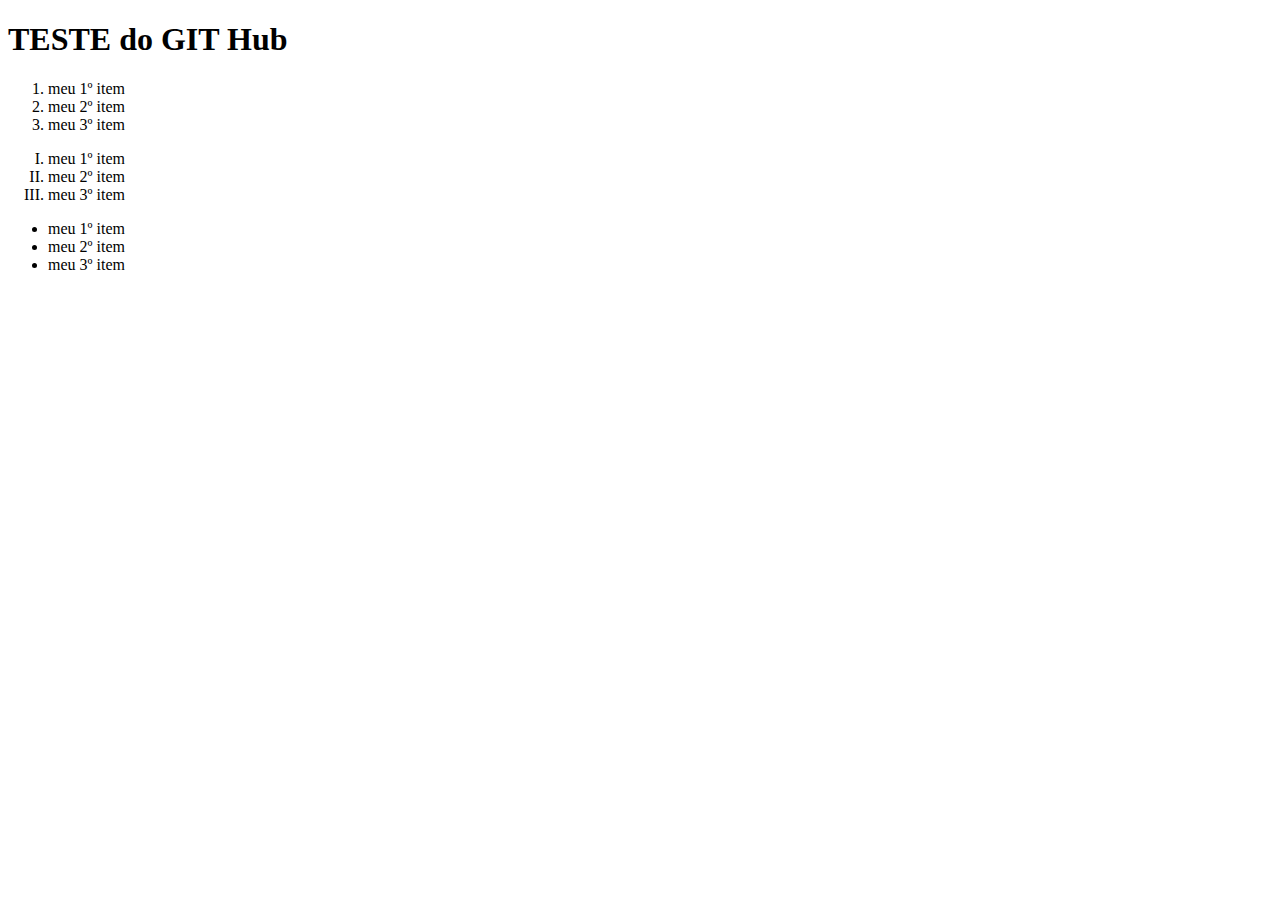
<file: index.html>
<!DOCTYPE html>
<html lang="en">
<head>
    <meta charset="UTF-8">
    <meta http-equiv="X-UA-Compatible" content="IE=edge">
    <meta name="viewport" content="width=device-width, initial-scale=1.0">
    <title>Document</title>
</head>
<body>
    <h1>TESTE do GIT Hub</h1>
    <ol>
        <li>meu 1º item</li>
        <li>meu 2º item</li>
        <li>meu 3º item</li>
    </ol>
    <ol type="I">
        <li>meu 1º item</li>
        <li>meu 2º item</li>
        <li>meu 3º item</li>
    </ol>
    <ul>
        <li>meu 1º item</li>
        <li>meu 2º item</li>
        <li>meu 3º item</li>
    </ul>
</body>
</html>
</file>
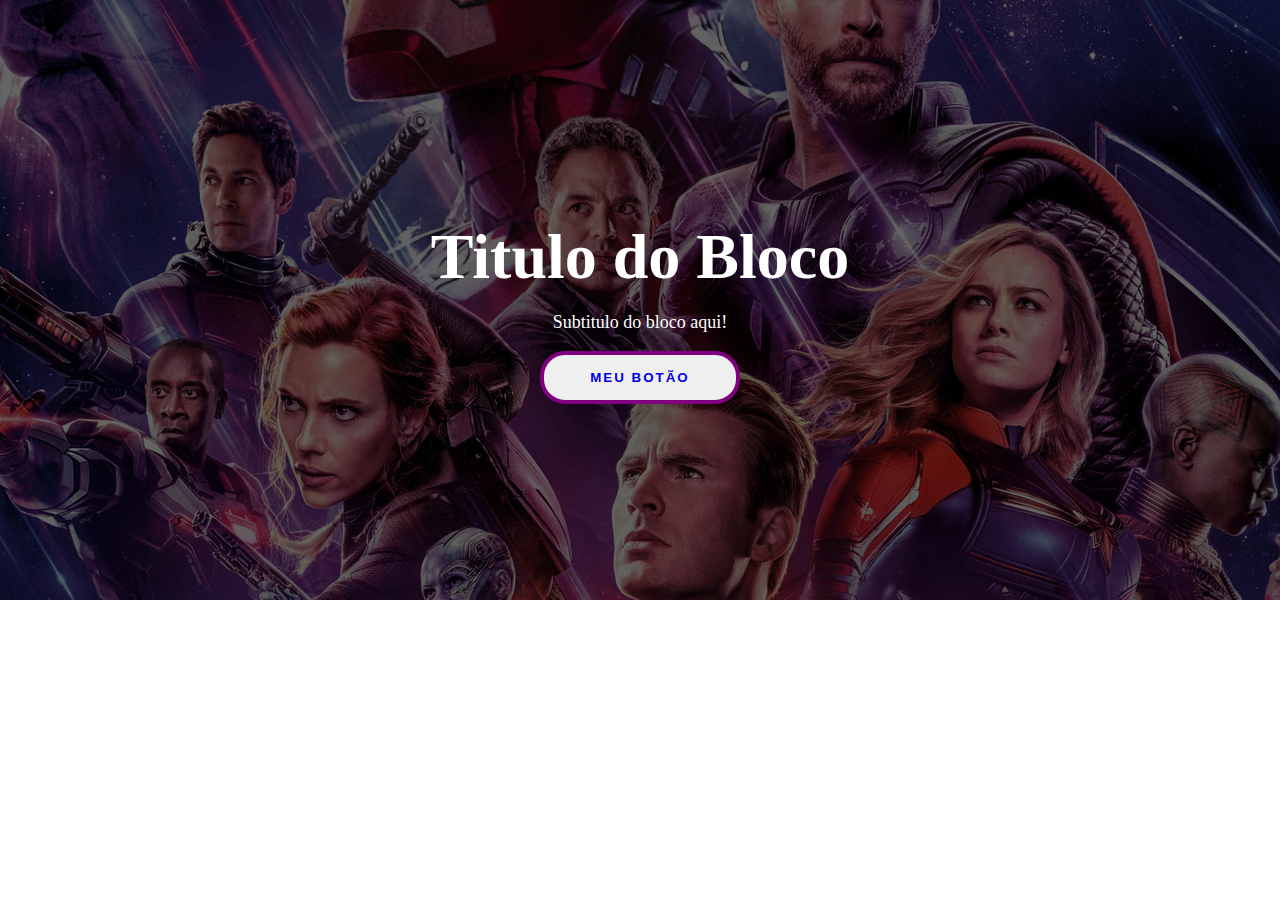
<file: atividade-aula10.html>
<!DOCTYPE html>
<html lang="en">
<head>
    <meta charset="UTF-8">
    <meta http-equiv="X-UA-Compatible" content="IE=edge">
    <meta name="viewport" content="width=device-width, initial-scale=1.0">
    <link rel="stylesheet" href="css/atividade-aula10.css">
    <title>Atividade - Aula 10</title>
</head>
<body>
    <header>
    <div id="overlay">
        <h1>Titulo do Bloco</h1>
        <p>Subtitulo do bloco aqui!</p>
        <button><a href="#">MEU BOTÃO</a></button>
    </div>
    </header>
</body>
</html>
</file>
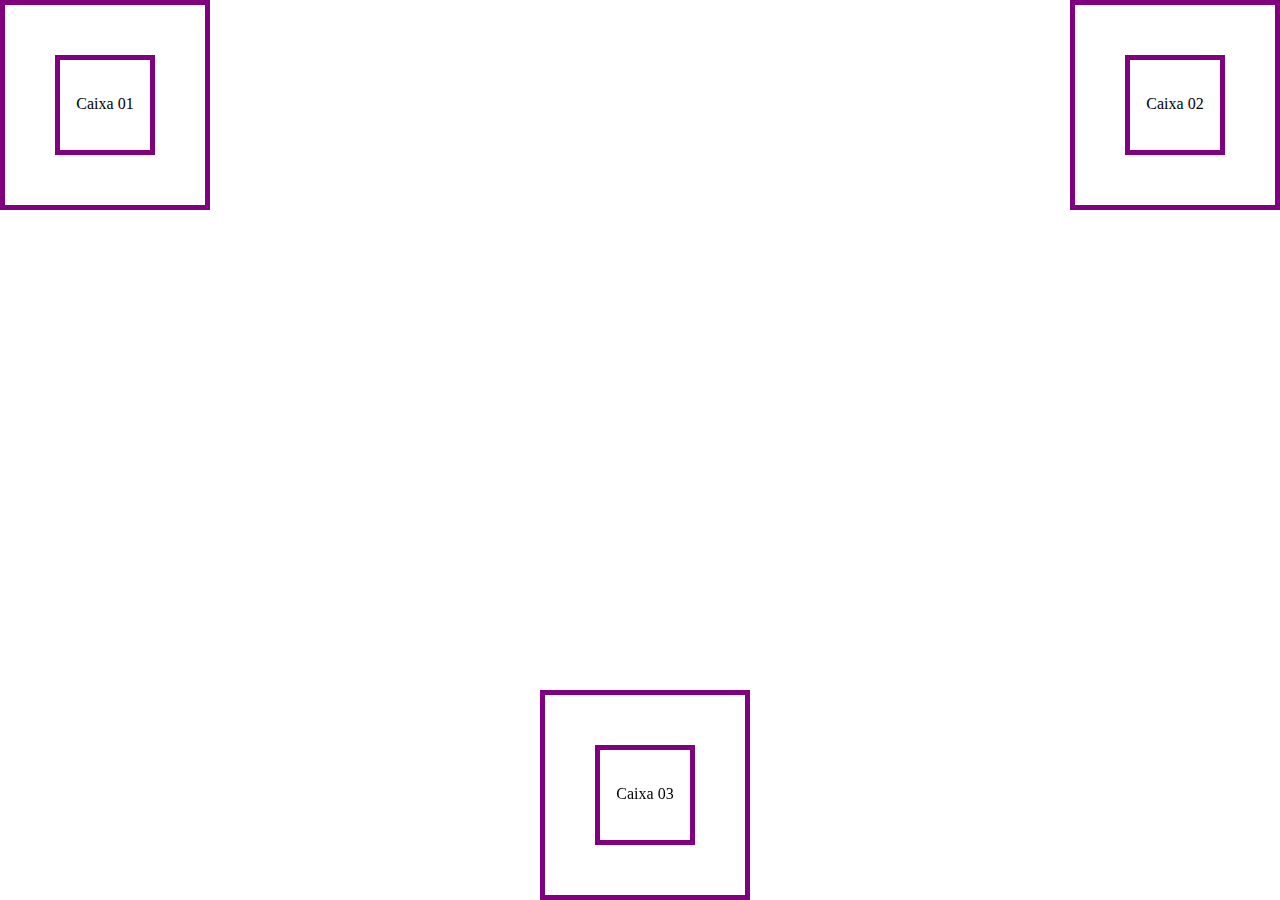
<file: atividade-aula11.html>
<!DOCTYPE html>
<html lang="en">
<head>
    <meta charset="UTF-8">
    <meta http-equiv="X-UA-Compatible" content="IE=edge">
    <meta name="viewport" content="width=device-width, initial-scale=1.0">
    <link rel="stylesheet" href="css/atividade-aula11.css">
    <title>Atividade - Aula 11</title>
</head>
<body>
    <div class="caixas" id="relative">
        <div class="caixinhas">Caixa 01</div>
    </div>
    <div class="caixas" id="absolute">
        <div class="caixinhas">Caixa 02</div>
    </div>
    <div class="caixas" id="fixed">
        <div class="caixinhas">Caixa 03</div>
    </div>
</body>
</html>
</file>
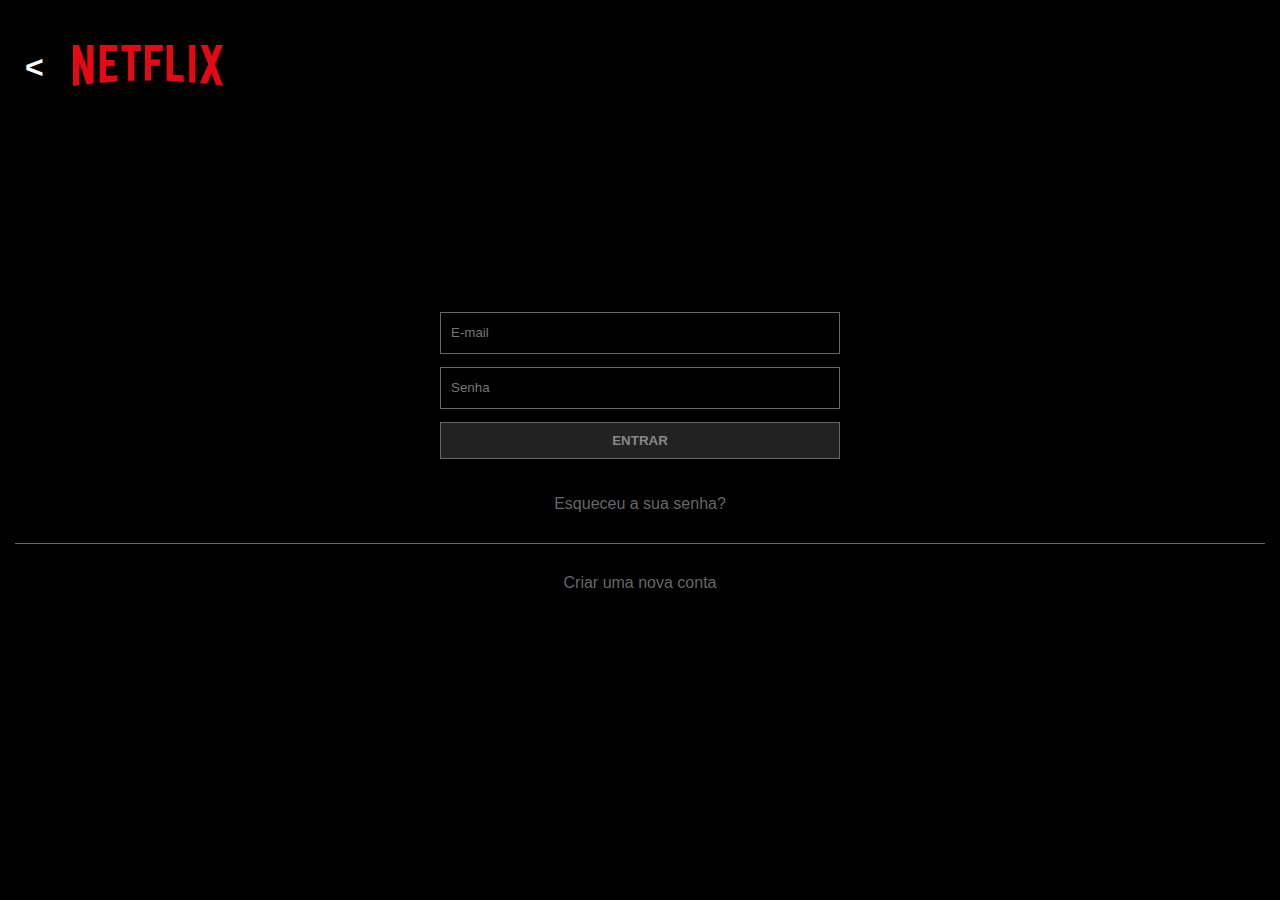
<file: atividade-aula12-netflix.html>
<!DOCTYPE html>
<html lang="pt_BR">
<head>
    <meta charset="UTF-8">
    <meta http-equiv="X-UA-Compatible" content="IE=edge">
    <meta name="viewport" content="width=device-width, initial-scale=1.0">
    <link rel="stylesheet" href="css/atividade-aula12-netflix.css">
    <title>Atividade - Aula 13</title>
</head>
<body>

    <header>
    <button id="voltar"><</button>
    <img src="img/logo-netflix.png" id="logo">
    </header>
    
    <div class="centralizar">
    <form action="/login" method="post" id="login">
        <fieldset form="login"></fieldset>
        <legend>Login de usuario</legend>
            <div class="campo">
                <label for="email">E-mail</label>
                <input type="email" name="email" id="email" placeholder="E-mail">
            </div>
            <div class="campo">
                <label for="pass">Senha</label>
                <input type="password" name="pass" id="pass" placeholder="Senha">
            </div class="campo">
            <div>
                <button id="botao-entrar" type="submit">ENTRAR</button>
            </div>
    </form>

    <a href="#">Esqueceu a sua senha?</a>
    <div id="divisoria"></div>
    <a href="#">Criar uma nova conta</a>
    </div>

</body>
</html>
</file>
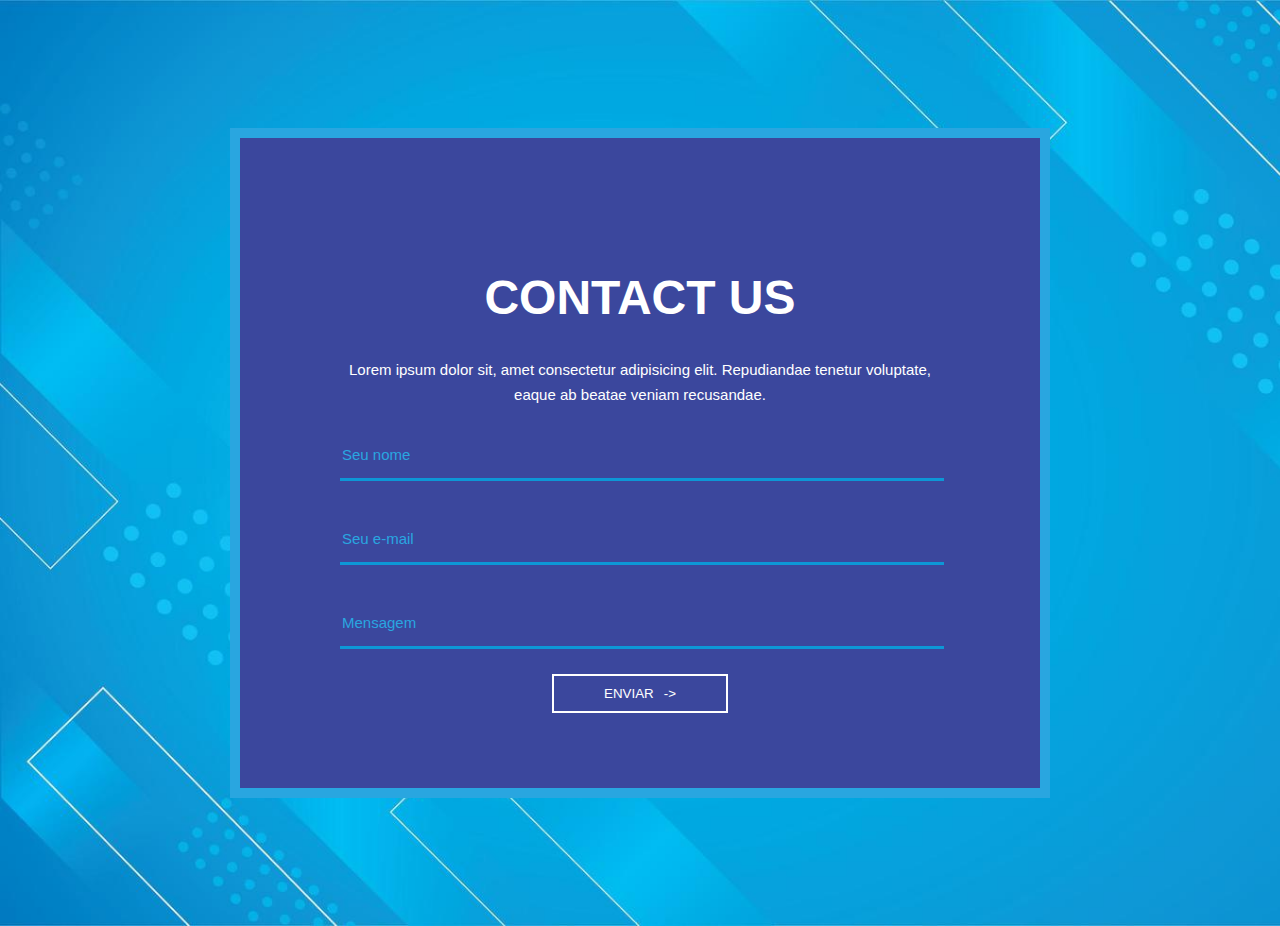
<file: atividade-aula13.html>
<!DOCTYPE html>
<html lang="pt-BR">
<head>
    <meta charset="UTF-8">
    <meta http-equiv="X-UA-Compatible" content="IE=edge">
    <meta name="viewport" content="width=device-width, initial-scale=1.0">
    <link rel="stylesheet" href="css/atividade-aula13.css">
    <title>Atividade - Aula13</title>
</head>
<body>
    <div class="content">
        <div>
            <h1>CONTACT US</h1>
            <p>Lorem ipsum dolor sit, amet consectetur adipisicing elit. Repudiandae tenetur voluptate, eaque ab beatae veniam recusandae.</p>
        </div>
        <div class="form">
            <form action="">
                <input type="text" name="nome" id="nome" placeholder="Seu nome" aria-labelledby="Nome">
                <input type="email" name="email" id="email" placeholder="Seu e-mail" aria-labelledby="Email">
                <input type="textarea" name="mensagem" id="mensagem" placeholder="Mensagem" aria-labelledby="Mensagem">
                <div class="botao"><button type="submit">ENVIAR</button></div>
            </form>
        </div>
    </div>
</body>
</html>
</file>
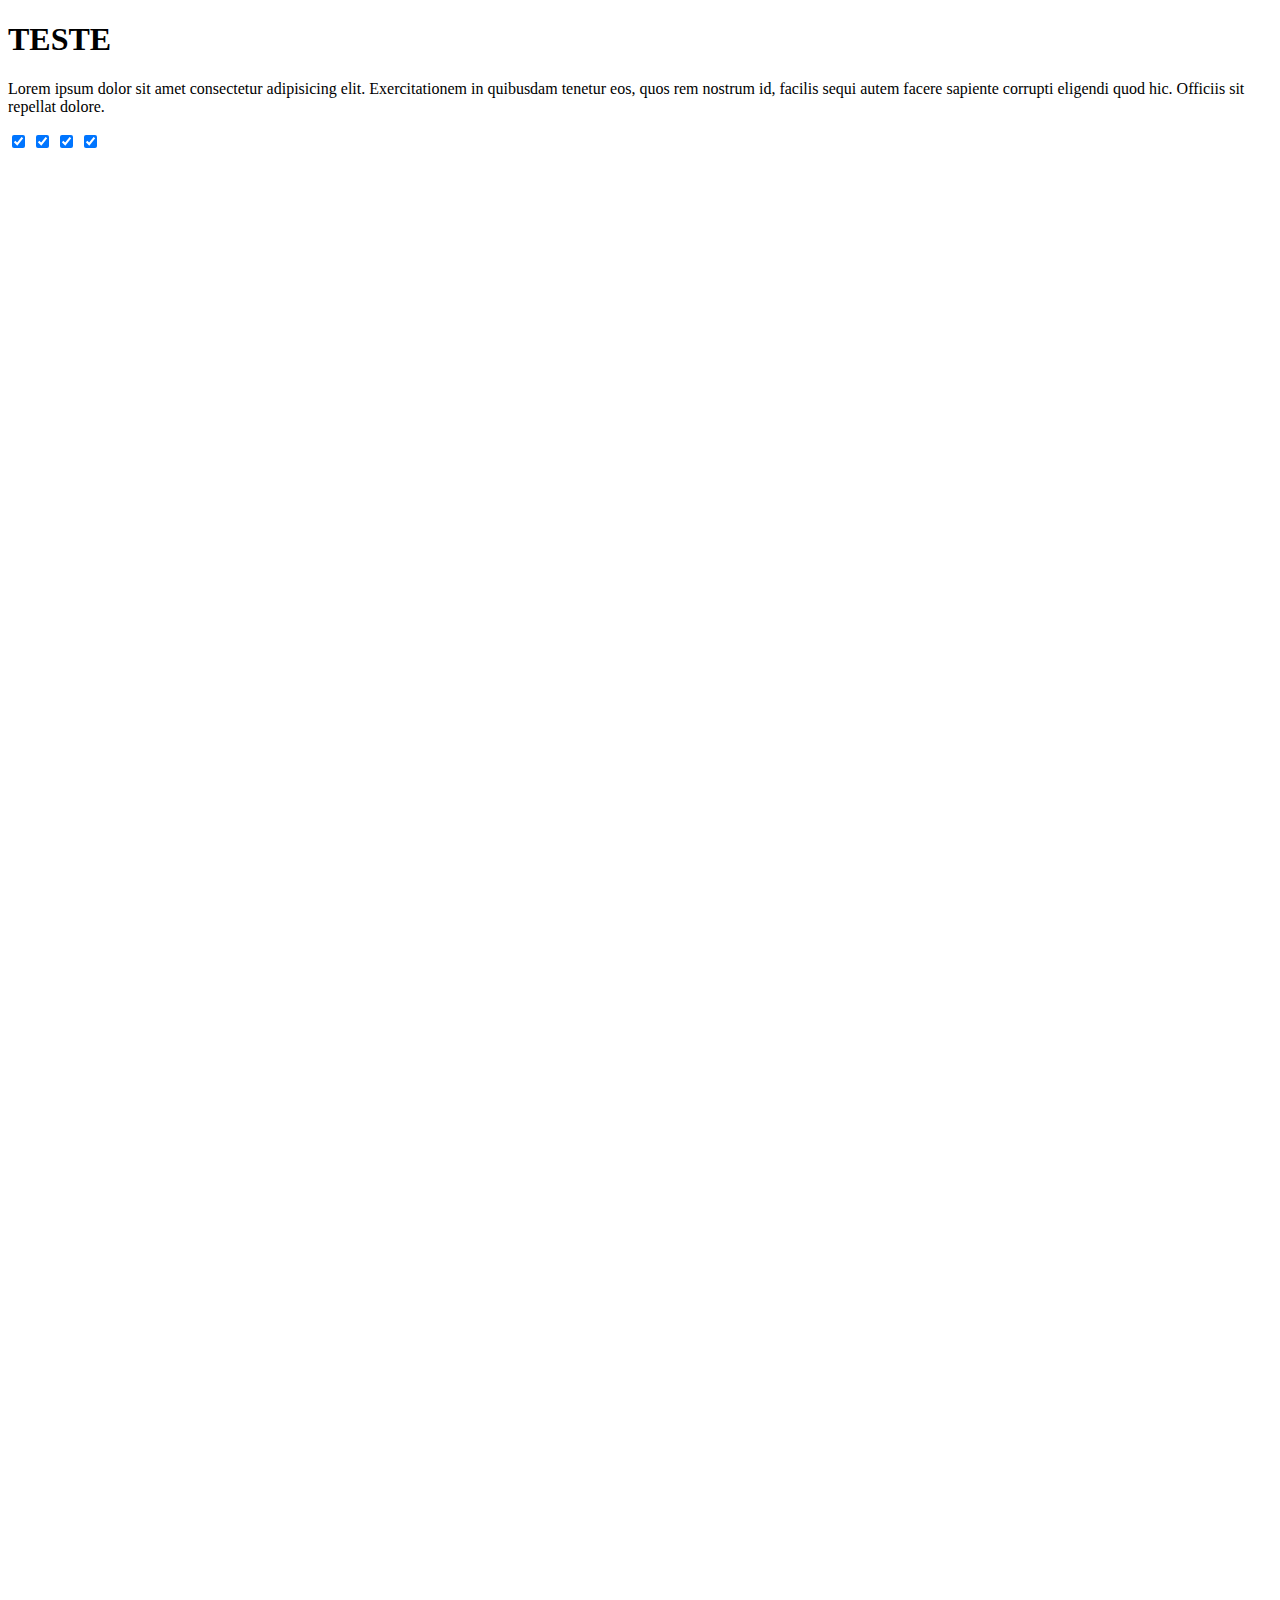
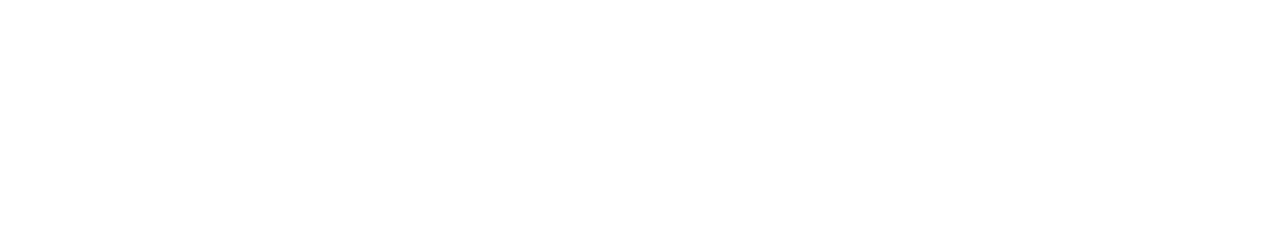
<file: atividade-aula14.html>
<!DOCTYPE html>
<html lang="en">
<head>
    <meta charset="UTF-8">
    <meta http-equiv="X-UA-Compatible" content="IE=edge">
    <meta name="viewport" content="width=device-width, initial-scale=1.0">
    <link rel="stylesheet" href="css/atividade-aula14.css">
    <title>Atividade Aula14</title>
</head>
<body>
    <h1>TESTE</h1>
    <div id="uma-div"></div>
    <p id="ancora">Lorem ipsum dolor sit amet consectetur adipisicing elit. Exercitationem in quibusdam tenetur eos, quos rem nostrum id, facilis sequi autem facere sapiente corrupti eligendi quod hic. Officiis sit repellat dolore.</p>
    <form action="">
        <input type = "checkbox" id = "codificação" name = "interesse" value = "codificação" checked>
        <input type = "checkbox" id = "codificação" name = "interesse" value = "codificação" checked>
        <input type = "checkbox" id = "codificação" name = "interesse" value = "codificação" checked>
        <input type = "checkbox" id = "codificação" name = "interesse" value = "codificação" checked>
    </form>
</body>
</html>
</file>
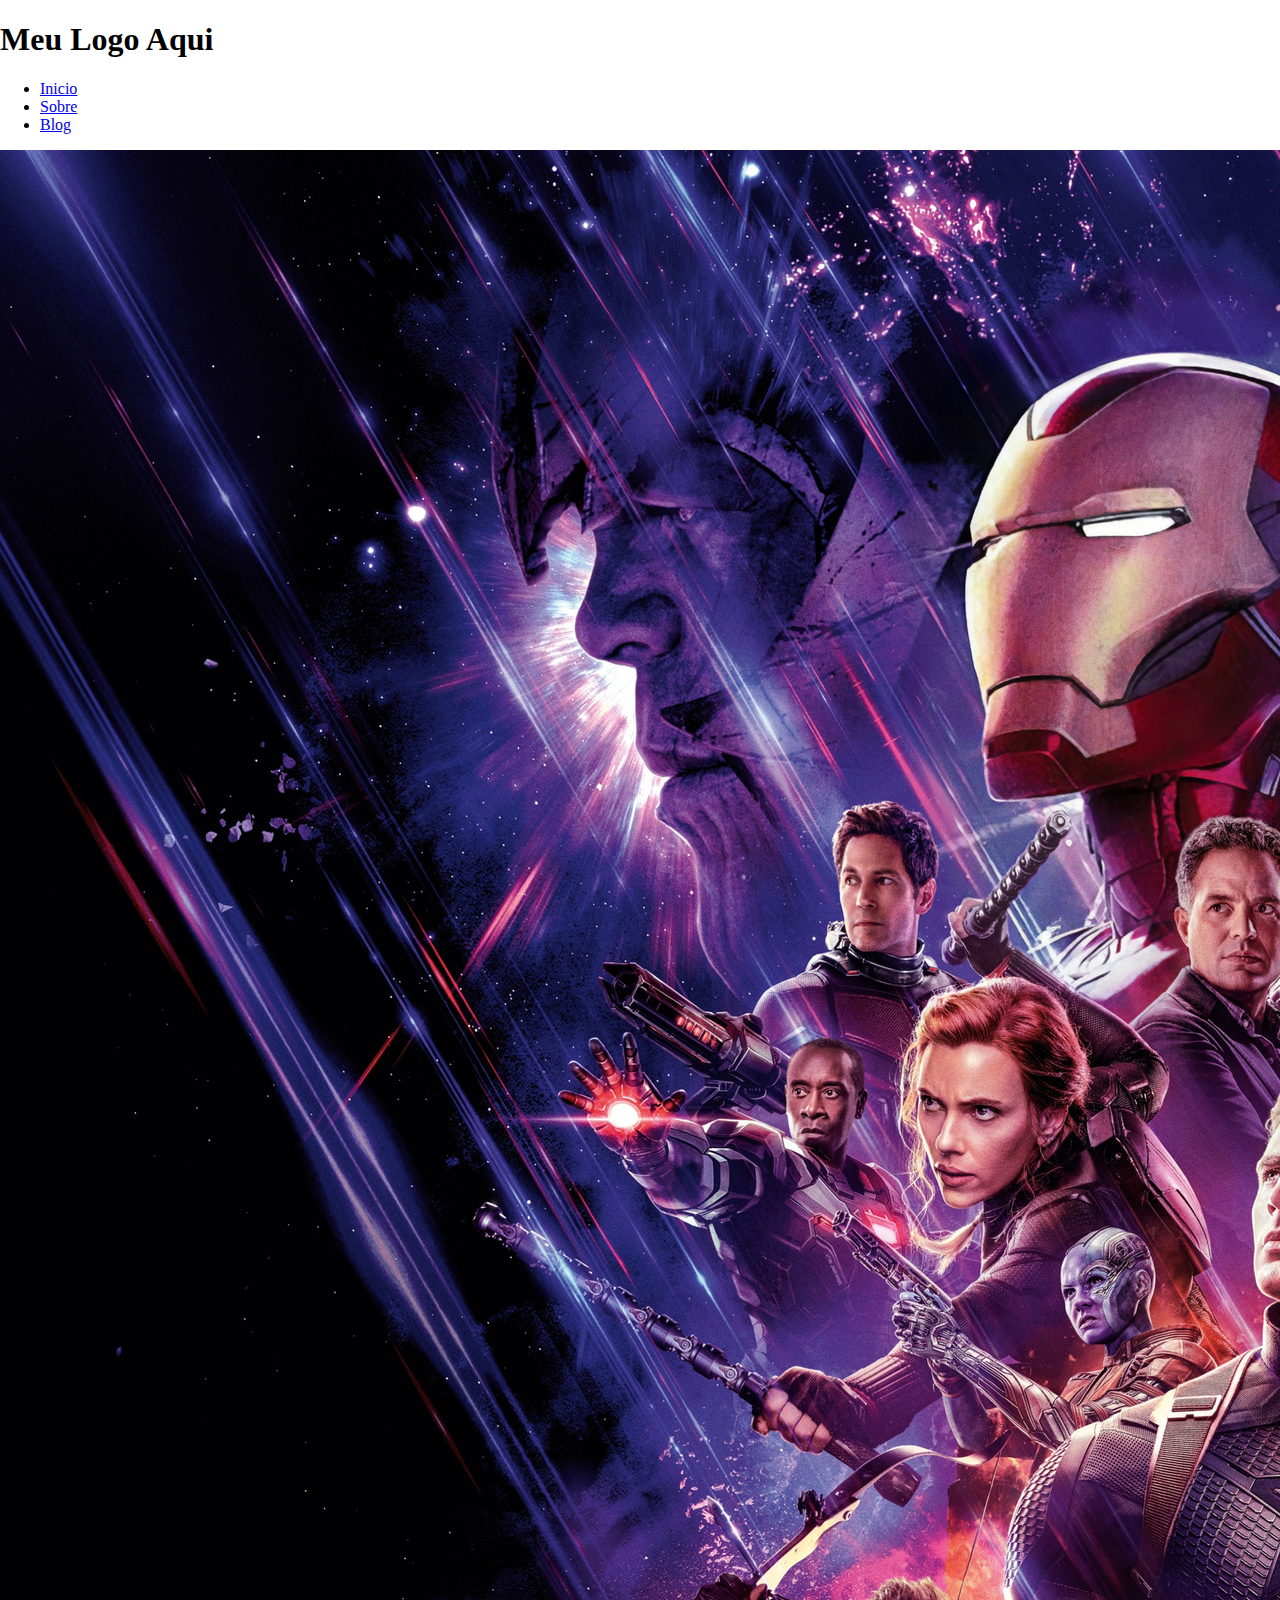
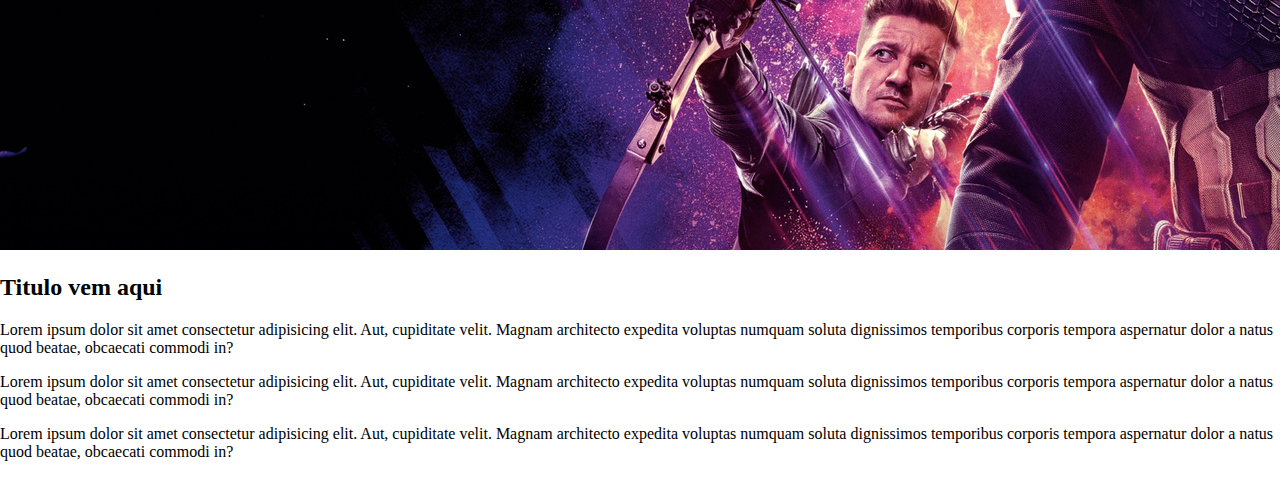
<file: atividade-aula19.html>
<!DOCTYPE html>
<html lang="en">
<head>
    <meta charset="UTF-8">
    <meta http-equiv="X-UA-Compatible" content="IE=edge">
    <meta name="viewport" content="width=device-width, initial-scale=1.0">
    <link rel="stylesheet" href="css/atividade-aula19.css">
    <title>Atividade Aula 19</title>
</head>
<body>
    <header>
        <h1>Meu Logo Aqui</h1>
    </header>
    <aside>
        <ul>
            <li><a href="#">Inicio</a></li>
            <li><a href="#">Sobre</a></li>
            <li><a href="#">Blog</a></li>
        </ul>
    </aside>
    <main>
        <img src="img/vingadores2.jpg" alt="">
        <h2>Titulo vem aqui</h2>
        <p>Lorem ipsum dolor sit amet consectetur adipisicing elit. Aut, cupiditate velit. Magnam architecto expedita voluptas numquam soluta dignissimos temporibus corporis tempora aspernatur dolor a natus quod beatae, obcaecati commodi in?</p>
        <p>Lorem ipsum dolor sit amet consectetur adipisicing elit. Aut, cupiditate velit. Magnam architecto expedita voluptas numquam soluta dignissimos temporibus corporis tempora aspernatur dolor a natus quod beatae, obcaecati commodi in?</p>
        <p>Lorem ipsum dolor sit amet consectetur adipisicing elit. Aut, cupiditate velit. Magnam architecto expedita voluptas numquam soluta dignissimos temporibus corporis tempora aspernatur dolor a natus quod beatae, obcaecati commodi in?</p>
    </main>
</body>
</html>
</file>
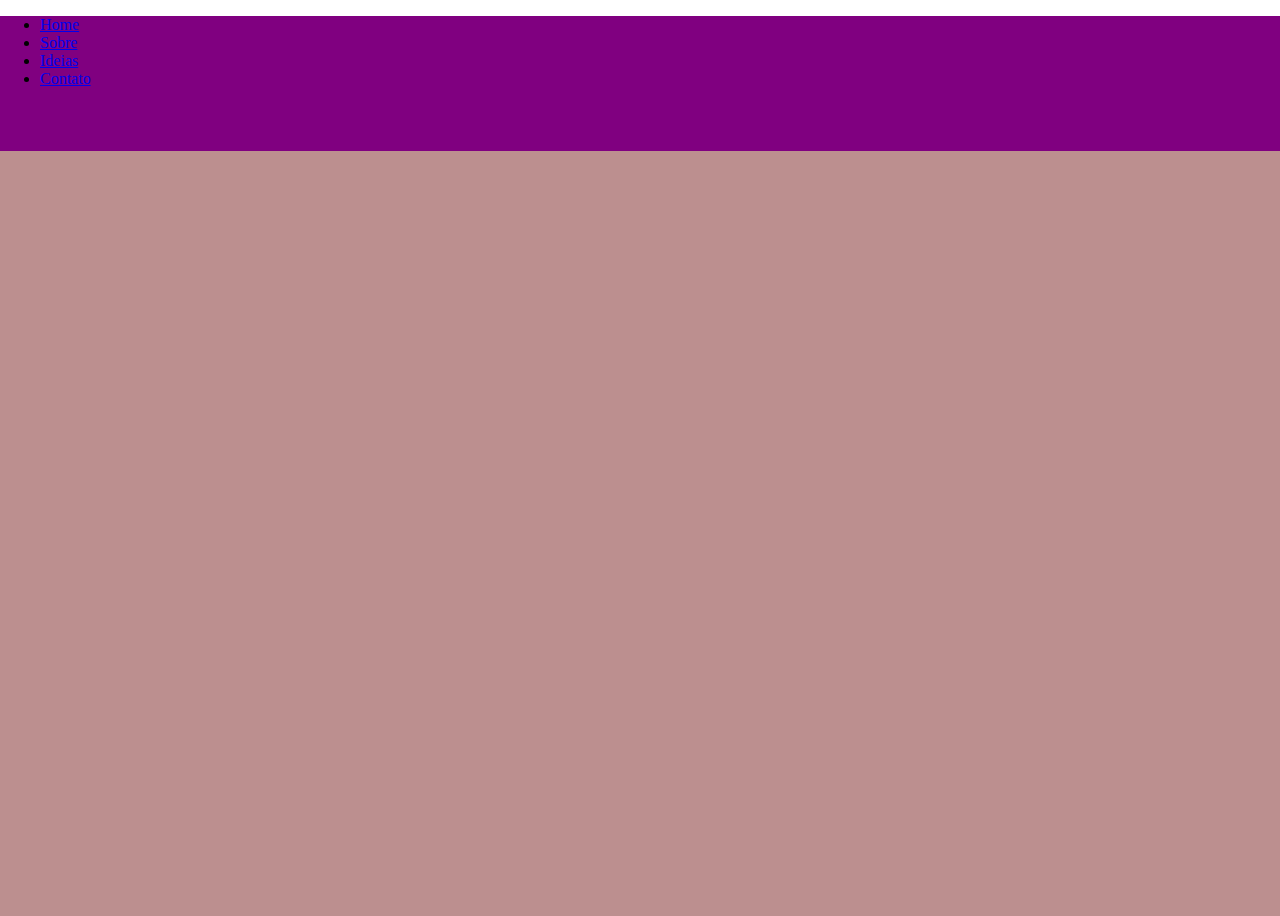
<file: atividade-aula23.html>
<!DOCTYPE html>
<html lang="en">
<head>
    <meta charset="UTF-8">
    <meta http-equiv="X-UA-Compatible" content="IE=edge">
    <meta name="viewport" content="width=device-width, initial-scale=1.0">
    <link rel="stylesheet" href="css/atividade-aula23.css">
    <title>Atividade - Aula 23</title>
</head>
<body>
    <header>
        <ul>
            <li><a href="#">Home</a></li>
            <li><a href="#">Sobre</a></li>
            <li><a href="#">Ideias</a></li>
            <li><a href="#">Contato</a></li>
        </ul>
    </header>
    <div class="banner">

    </div>
    <div id="bloco1">

    </div>
    <div id="bloco2">

    </div>
</body>
</html>
</file>
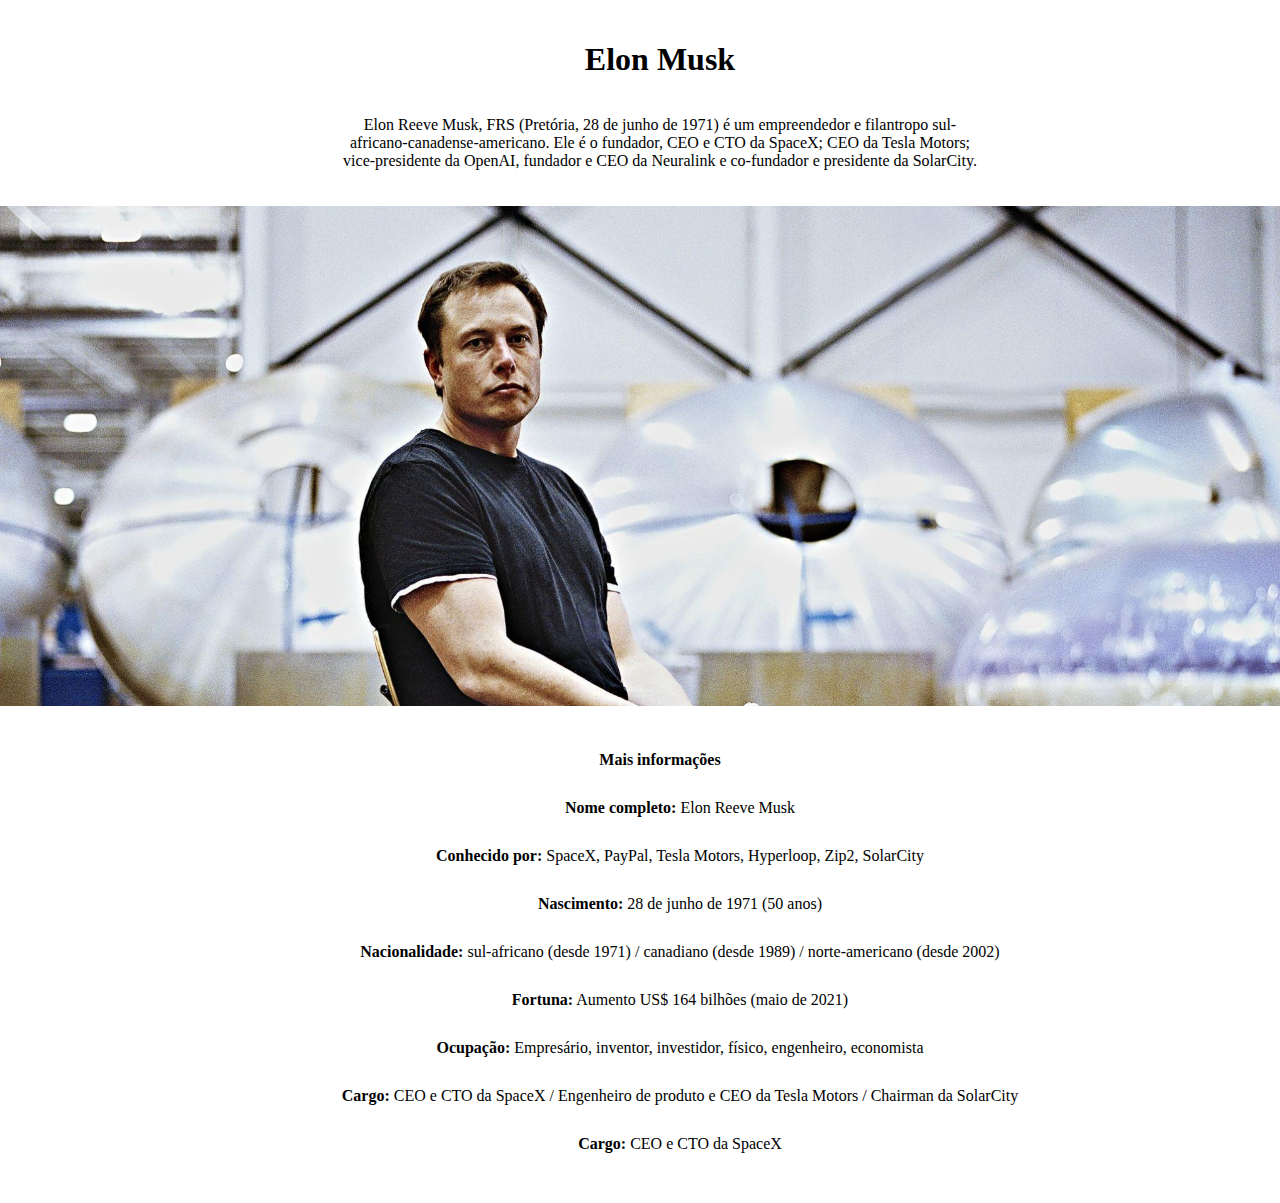
<file: atividade-aula6.html>
<!DOCTYPE html>
<html lang="en">
<head>
    <meta charset="UTF-8">
    <meta http-equiv="X-UA-Compatible" content="IE=edge">
    <meta name="viewport" content="width=device-width, initial-scale=1.0">
    <title>Sobre Elon Musk</title>
</head>
    <style>
        html, body{
            width: 100%;
            padding: 0;
            margin: 0;
            overflow-x: hidden;
        }
        img{
            width: 100%;
            height: 500px;
            object-fit: cover;
            object-position: top;
        }
        .titulo, .info{
            width: 100%;
            padding: 20px;
            text-align: center;
        }
        .titulo p{
            display: inline-block;
            width: 50%;
        }
        li{
            list-style: none;
            margin: 30px;
        }
    </style>
<body>
    <div class="titulo">
        <H1>Elon Musk</H1>
        <p>Elon Reeve Musk, FRS (Pretória, 28 de junho de 1971) é um empreendedor e filantropo sul-africano-canadense-americano. Ele é o fundador, CEO e CTO da SpaceX; CEO da Tesla Motors; vice-presidente da OpenAI, fundador e CEO da Neuralink e co-fundador e presidente da SolarCity.</p>
    </div>
    <img src="img/elon-musk.jpg" alt="Wallpaper Elon Musk">
    <div class="info">
        <h4>Mais informações</h4>
        <ul>
            <li><b>Nome completo:</b>   Elon Reeve Musk</li>
            <li><b>Conhecido por:</b>   SpaceX, PayPal, Tesla Motors, Hyperloop, Zip2, SolarCity</li>
            <li><b>Nascimento:</b>   28 de junho de 1971 (50 anos)</li>
            <li><b>Nacionalidade:</b>   sul-africano (desde 1971) / canadiano (desde 1989) / norte-americano (desde 2002)</li>
            <li><b>Fortuna:</b>   Aumento US$ 164 bilhões (maio de 2021)</li>
            <li><b>Ocupação:</b>   Empresário, inventor, investidor, físico, engenheiro, economista</li>
            <li><b>Cargo:</b>   CEO e CTO da SpaceX / Engenheiro de produto e CEO da Tesla Motors / Chairman da SolarCity</li>
            <li><b>Cargo:</b>   CEO e CTO da SpaceX</li>
        </ol>
    </div>
</body>
</html>
</file>
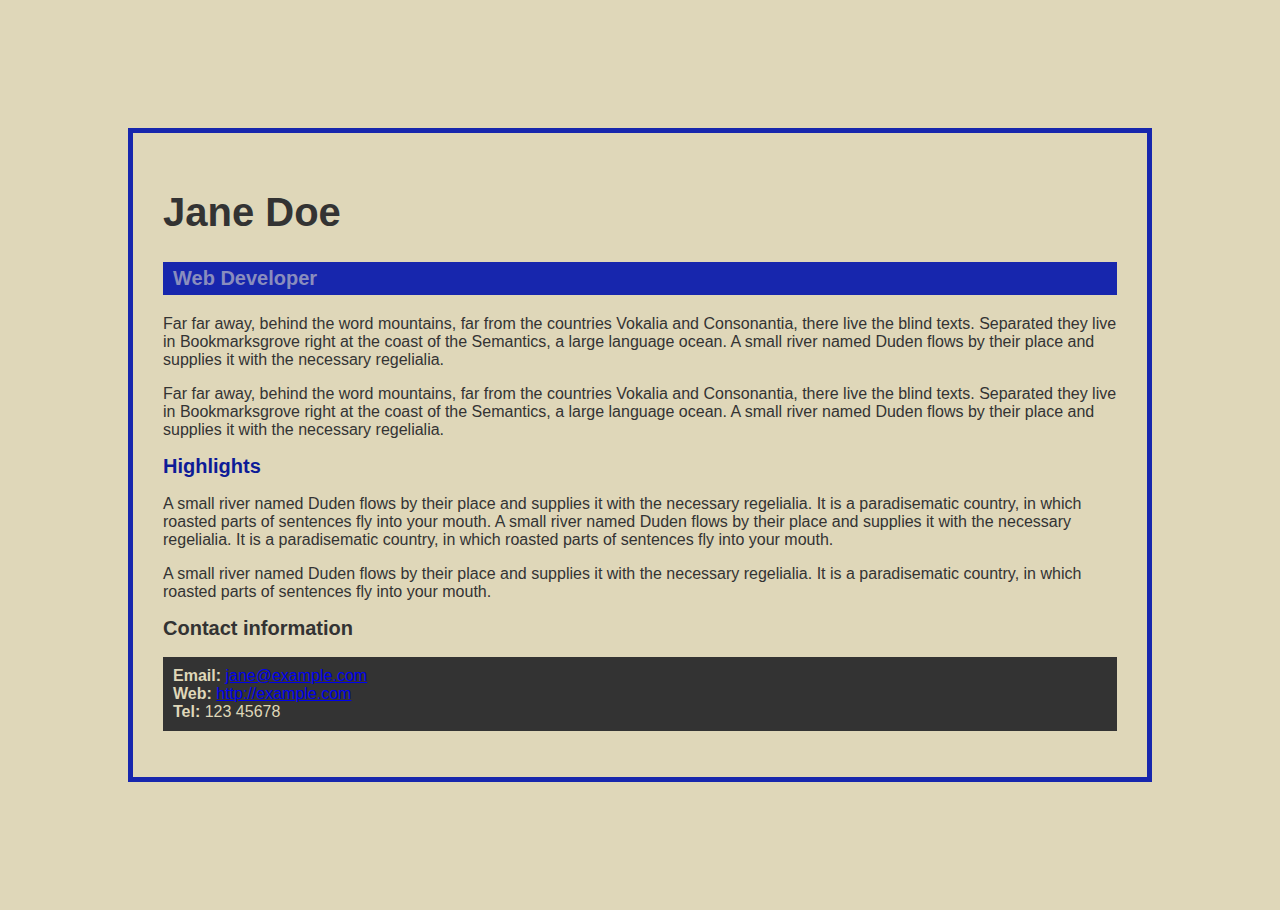
<file: atividade-aula7.html>
<!DOCTYPE html>
<html lang="en">
<head>
    <meta charset="UTF-8">
    <meta http-equiv="X-UA-Compatible" content="IE=edge">
    <meta name="viewport" content="width=device-width, initial-scale=1.0">
    <link rel="stylesheet" href="css/atividade-aula7.css">
    <title>Atividade Aula 7</title>
</head>
<body>
    <header>
        <h1>Jane Doe</h1>
        <p class="job-title">Web Developer</p>
      </header>
  
      <main>
        <p>Far far away, behind the word mountains, far from the countries Vokalia and Consonantia, 
          there live the blind texts. Separated they live in Bookmarksgrove right at the coast of 
          the Semantics, a large language ocean. A small river named Duden flows by their place and 
          supplies it with the necessary regelialia.</p>
        <p>Far far away, behind the word mountains, far from the countries Vokalia and Consonantia, 
          there live the blind texts. Separated they live in Bookmarksgrove right at the coast of 
          the Semantics, a large language ocean. A small river named Duden flows by their place and 
          supplies it with the necessary regelialia.</p>
  
        <h2 id="high">Highlights</h2>
  
        <p>A small river named Duden flows by their place and supplies it with the necessary regelialia. 
          It is a paradisematic country, in which roasted parts of sentences fly into your mouth. 
          A small river named Duden flows by their place and supplies it with the necessary regelialia. 
          It is a paradisematic country, in which roasted parts of sentences fly into your mouth.</p>
        <p>A small river named Duden flows by their place and supplies it with the necessary regelialia. 
          It is a paradisematic country, in which roasted parts of sentences fly into your mouth.</p>
      </main>
  
      <footer id="foot">
        <h2>Contact information</h2>
        <ul>
          <li><strong>Email:</strong>
            <a href="mailto:jane@example.com">jane@example.com</a>
          </li>
          <li><strong>Web:</strong>
            <a href="http://example.com">http://example.com</a>
          </li>
          <li><strong>Tel:</strong> 123 45678</li>
        </ul>
      </footer>
</body>
</html>
</file>
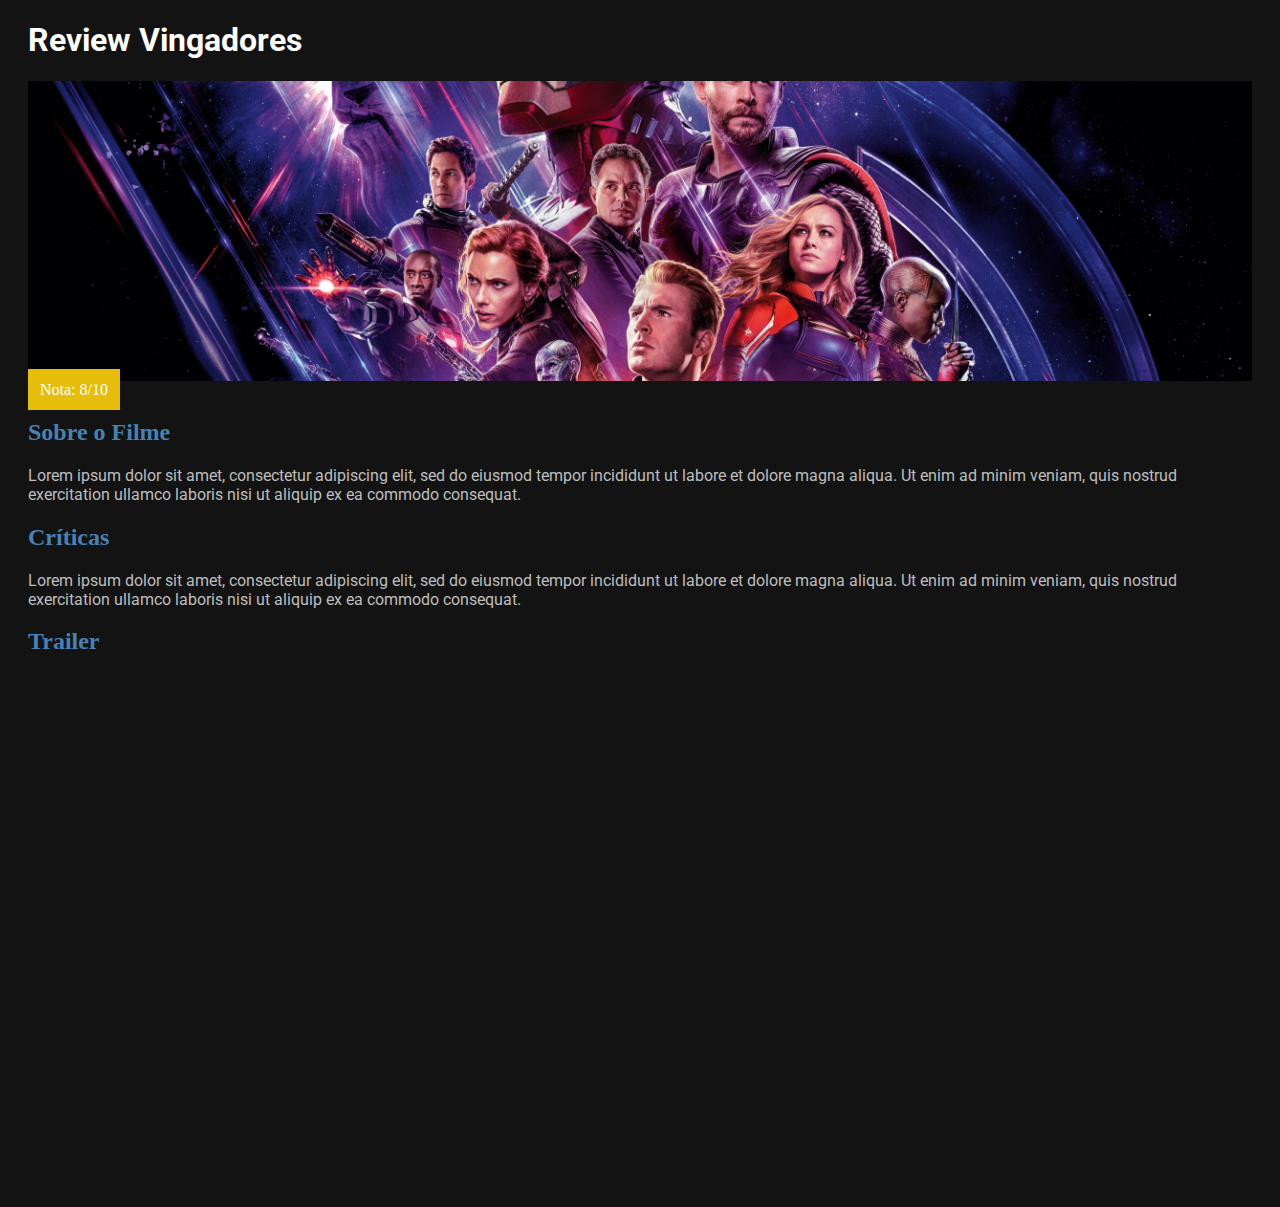
<file: atividade-aula8.html>
<!DOCTYPE html>
<html lang="en">
<head>
    <meta charset="UTF-8">
    <meta http-equiv="X-UA-Compatible" content="IE=edge">
    <meta name="viewport" content="width=device-width, initial-scale=1.0">
    <link rel="stylesheet" href="css/atividade-aula8.css">
    <title>Review</title>
</head>
<body>
    <h1>Review Vingadores</h1>

    <div class="media-picture"></div>

    <span class="review-score">Nota: 8/10</span>

    <h2>Sobre o Filme</h2>

    <p>
        Lorem ipsum dolor sit amet, consectetur adipiscing elit, sed do eiusmod tempor incididunt ut labore et dolore magna
        aliqua. Ut enim ad minim veniam, quis nostrud exercitation ullamco laboris nisi ut aliquip ex ea commodo consequat.
    </p>

    <h2>Críticas</h2>

    <p>
        Lorem ipsum dolor sit amet, consectetur adipiscing elit, sed do eiusmod tempor incididunt ut labore et dolore magna
        aliqua. Ut enim ad minim veniam, quis nostrud exercitation ullamco laboris nisi ut aliquip ex ea commodo consequat.
    </p>

    <h2>Trailer</h2>

    <iframe width="100%" height="500" src="https://www.youtube.com/embed/TcMBFSGVi1c" title="YouTube video player" frameborder="0" allow="accelerometer; autoplay; clipboard-write; encrypted-media; gyroscope; picture-in-picture" allowfullscreen></iframe>
</body>
</html>
</file>
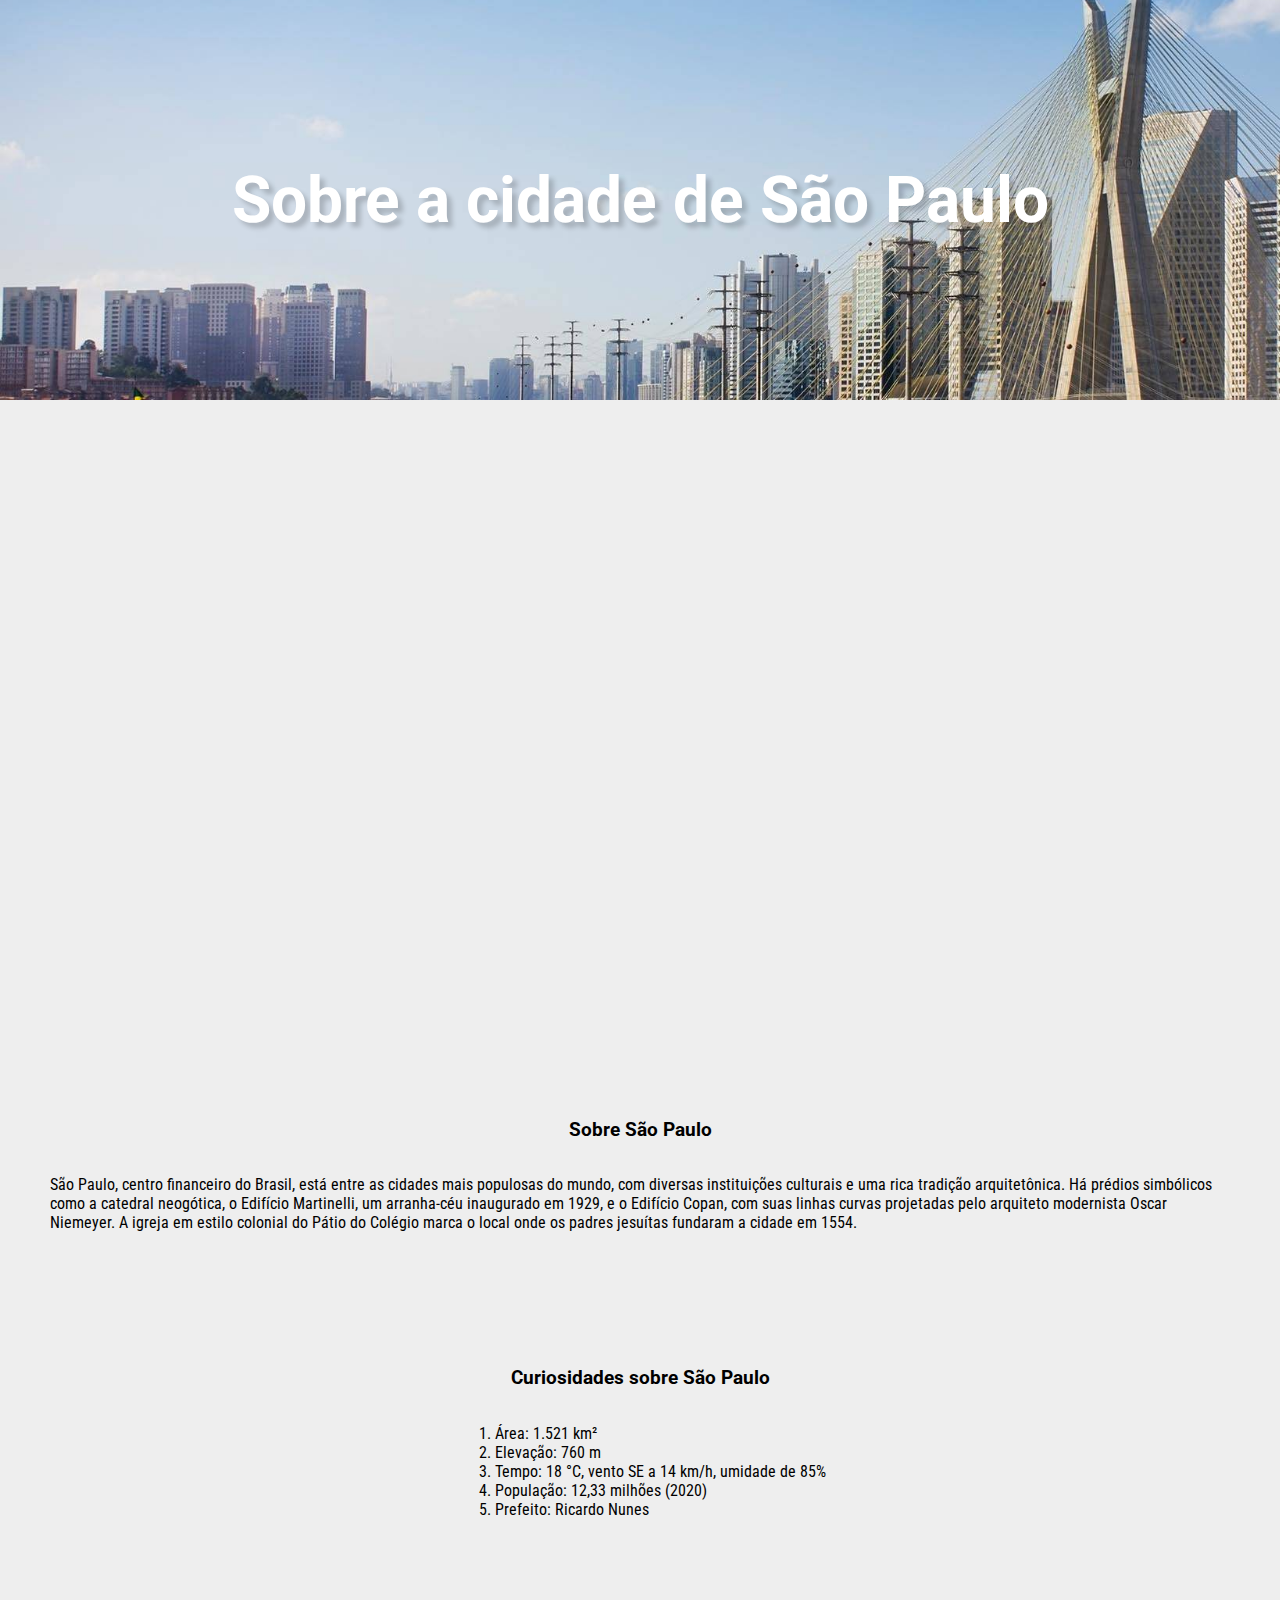
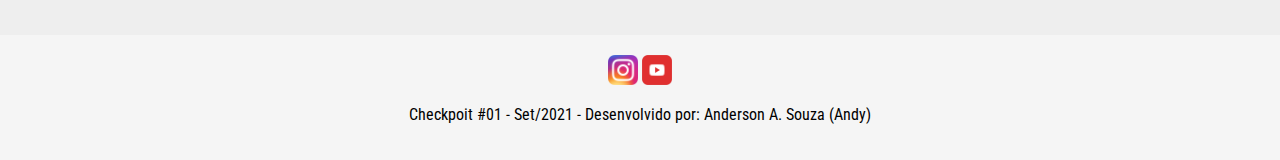
<file: Checkpoint-01.html>
<!DOCTYPE html>
<html lang="pt_BR">
<head>
    <meta charset="UTF-8">
    <meta http-equiv="X-UA-Compatible" content="IE=edge">
    <meta name="viewport" content="width=device-width, initial-scale=1.0">
    <link rel="stylesheet" href="css/Checkpoint-01.css">
    <title>Checkpoit #01 - Set/2021</title>
</head>
<body>
    <header>
        <h1>Sobre a cidade de São Paulo</h1>
    </header>
    
    <div class="bloco-pagina">
        <iframe width="100%" height="500px" src="https://www.youtube.com/embed/cxWPzqSP6OA" title="YouTube video player" frameborder="0" allow="accelerometer; autoplay; clipboard-write; encrypted-media; gyroscope; picture-in-picture" allowfullscreen></iframe>    </div>

    <div class="bloco-pagina">
        <h3>Sobre São Paulo</h3>
        <p>São Paulo, centro financeiro do Brasil, está entre as cidades mais populosas do mundo, com diversas instituições culturais e uma rica tradição arquitetônica. Há prédios simbólicos como a catedral neogótica, o Edifício Martinelli, um arranha-céu inaugurado em 1929, e o Edifício Copan, com suas linhas curvas projetadas pelo arquiteto modernista Oscar Niemeyer. A igreja em estilo colonial do Pátio do Colégio marca o local onde os padres jesuítas fundaram a cidade em 1554.</p>
    </div>

    <div class="bloco-pagina">
        <h3>Curiosidades sobre São Paulo</h3>
        <ol>
            <li>Área: 1.521 km²</li>
            <li>Elevação: 760 m</li>
            <li>Tempo: 18 °C, vento SE a 14 km/h, umidade de 85%</li>
            <li>População: 12,33 milhões (2020)</li>
            <li>Prefeito: Ricardo Nunes</li>
        </ol>
    </div>

    <footer>
        <a href="https://www.instagram.com/prefsp/" target="_blank"><img src="img/instagram.png" alt="Instagram de São Paulo" title="Instagram de São Paulo" width="30px"></a>
        <a href="https://www.youtube.com/user/governosp" target="_blank"><img src="img/youtube.png" alt="Youtube de São Paulo" title="Youtube de São Paulo" width="30px"></a>
        <p>Checkpoit #01 - Set/2021 - Desenvolvido por: Anderson A. Souza (Andy)</p>
    </footer>

</body>
</html>
</file>
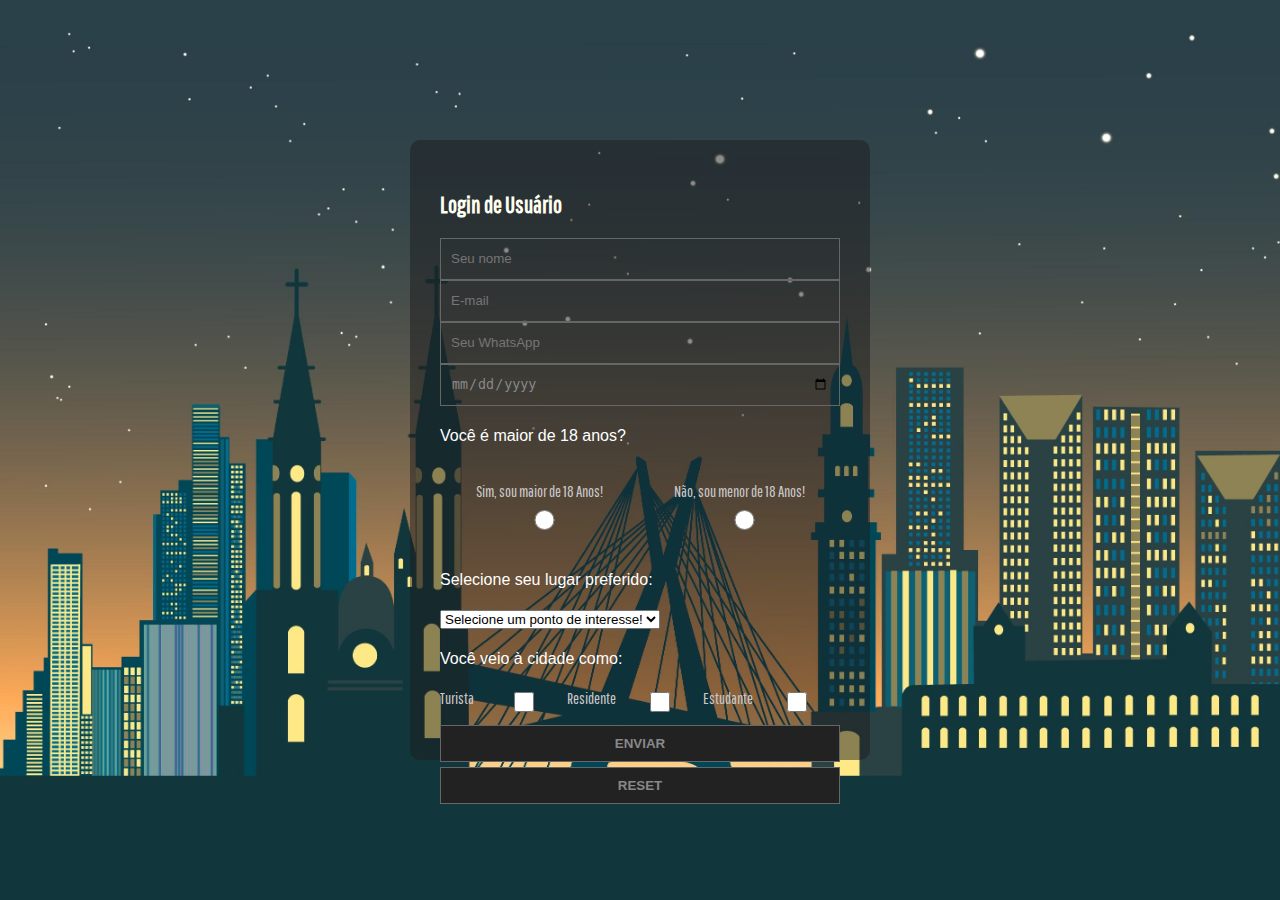
<file: Checkpoint-02.html>
<!DOCTYPE html>
<html lang="pt_BR">
<head>
   
    <meta charset="UTF-8">
    <meta http-equiv="X-UA-Compatible" content="IE=edge">
    <meta name="viewport" content="width=device-width, initial-scale=1.0">
    <link rel="stylesheet" href="css/Checkpoint-02.css">
    <title>Checkpoint 02</title>
</head>
<body>
   
    <div class="centralizar">
    <form action="/login" method="post" id="login">
        <fieldset form="login"></fieldset>
        <legend>Login de usuario</legend>
        <h2>Login de Usuário</h2>
            <div class="campo">
                <label for="text">Nome</label>
                <input type="text" name="text" id="text" placeholder="Seu nome" maxlength="100" required>
            </div>
            <div class="campo">
                <label for="email">E-mail</label>
                <input type="email" name="email" id="email" placeholder="E-mail" required>
            </div>
            <div class="campo">
                <label for="phone">Telefone</label>
                <input type="number" name="phone" id="phone" placeholder="Seu WhatsApp" max="11" required>
            </div>
            <div class="campo">
                <label for="date">Data de Nascimento</label>
                <input type="date" name="date" id="date" placeholder="Quando você nasceu?" required>
            </div>
            <h4>Você é maior de 18 anos?</h4>
            <div class="campo" id="ano18">
                <p><label for="maior18">Sim, sou maior de 18 Anos!</label><br>
                <input type="radio" name="18anos" id="maior18" required></p>
                <p><label for="menor18">Não, sou menor de 18 Anos!</label><br>
                <input type="radio" name="18anos" id="menor18" required></p>
            </div>
            <h4>Selecione seu lugar preferido:</h4>
            <div class="campo">
                <label for="selecao">Melhores Lugares</label>
                <select name="selecao" id="selecao" required>
                    <option value=""> Selecione um ponto de interesse! </option>
                    <option value="Obelisco">Obelisco</option>
                    <option value="Ibirapuera">Ibirapuera</option>
                    <option value="Cinema">Cinema</option>
                </select>
            </div>
            <h4>Você veio à cidade como:</h4>
            <div class="campo" id="interesses">
                <label for="interesse1">Turista</label>
                <input type="checkbox" name="interesse1" id="interesse1">
                <label for="interesse2">Residente</label>
                <input type="checkbox" name="interesse2" id="interesse2">
                <label for="interesse3">Estudante</label>
                <input type="checkbox" name="interesse3" id="interesse3">
            </div>
            <div>
                <button id="botao-entrar" type="submit">ENVIAR</button>
                <button id="botao-reset" type="reset">RESET</button>
            </div>
    </form>

    <!--<a href="#">Esqueceu a sua senha?</a>
    <div id="divisoria"></div>
    <a href="#">Criar uma nova conta</a>
    </div>-->

</body>
</html>
</file>
<file: css/atividade-aula10.css>
body{
    margin: 0;
    padding: 0;
}

header{
    background: url(../img/vingadores2.jpg) center center no-repeat #000;
    width: auto;
    height: 600px;
    text-align: center;
    margin: 0;
    box-sizing: border-box;
}

h1{
    font-size: 4em;
    color: #fff;
    padding: 0px;
    margin: 0px;
}

p{
    font-size: 18px;
    color: #fff;
}

button{
    width: 200px;
    padding: 15px 30px;
    border: solid purple 4px;
    border-radius: 25px;
}

a{
    font-weight: bold;
    text-decoration: unset;
    font-style: none;
    letter-spacing: 2px;
}

#overlay{
    position: absolute;
    background-color: #0000009a;
    height: 600px;
    width: 100%;
    padding-top: 220px;
    box-sizing: border-box;
}
</file>
<file: css/atividade-aula11.css>
body{
    margin: 0;
    padding: 0;
}

.caixas{
    border: solid purple 5px;
    width: 200px;
    height: 200px;
}

.caixinhas{
    border: solid purple 5px;
    width: 100px;
    height: 100px;
    margin: 50px;
    text-align: center;
    padding-top: 35px;
    box-sizing: border-box;
}

#relative{
    position: relative;
}

#absolute{
    position: absolute;
    top: 0px;
    right: 0px;
}

#fixed{
    position: fixed;
    bottom: 0px;
    left: 50%;
    margin-left: -100px;
}
</file>
<file: css/atividade-aula12-netflix.css>
body{
    padding: 15px;
    margin: 30px 0;
    background: #000;
}

header{
    display: inline;
    position: relative;
}

#voltar{
    position: relative;
    top: -8px;
    padding: 10px;
    background: #000;
    border: none;
    color: #fff;
    font-family: sans-serif;
    font-size: 2em;
    font-weight: bold;
}

#logo{
    position: relative;
    width: 150px;
    left: 15px
}

fieldset{
    display: none;
}

legend{
    display: none;
}

.centralizar{
    display: flex;
    justify-content: center;
    align-items: center;
    flex-direction: column;
    height: 80vh;
}

form{
    display: flex;
    flex-direction: column;
    width: 40%;
    max-width: 400px;
    min-width: 320px;
    height: 160px;
    padding: 0;
    margin: 0;
    justify-content: space-around;
}

.campo{
    display: flex;
}

.campo label{
    margin: 0;
    padding: 0;
    font-size: 0;
}

input{
    border: solid #666 1px;
    background: transparent;
    padding: 10px;
    height: 20px;
    width: 100%;
}

input[type=email], input[type=password] {
    border: solid #666 1px;
    color: #888;
}

#botao-entrar{
    border: solid #666 1px;
    background: #222;
    color: #888;
    font-weight: bold;
    padding: 10px;
    width: 100%;
    transition: .5s ease;
}

#botao-entrar:hover{
    background: #e50914;
    color: #fff;
    transform: scale(1.05);
}

a{
    font-family: sans-serif;
    color: #666;
    text-decoration: none;
    padding: 30px;
}

#divisoria{
    border-bottom: solid #666 1px;
    width: 100%;
}
</file>
<file: css/atividade-aula13.css>
body{
    margin: 0;
    padding: 0;
    background: url("../img/bg.jpg") no-repeat;
    background-size: cover;
}

.content{
    width: 60%;
    max-width: 600px;
    height: 50vh;
    margin: auto;
    margin-top: 10%;
    margin-bottom: 10%;
    padding: 100px;
    border: solid 10px #29a6e0;
    background-color: #3b479d;
}

.layer{
    filter: blur(4px);
}

h1{
    color: #fff;
    font-size: 3em;
    text-align: center;
    font-family: sans-serif;
    text-transform: uppercase;
}

p{
    color: #fff;
    font-size: 15px;
    text-align: center;
    font-family: sans-serif;
    line-height: 25px;
}

.form{
    display: flex;
    flex-direction: column;
    width: 100%;
}

input{
    width: 100%;
    background-color: transparent;
    border: none;
    border-bottom: solid 3px #0d97d6;
    margin: 25px 0;
    padding-bottom: 15px;
}

input::placeholder{
    color: #29a6e0;
    font-size: 15px;
}

.botao{
    width: 100%;
    text-align: center;
}

button{
    position: relative;
    background-color: transparent;
    padding: 10px 50px;
    border: solid 2px #fff;
    color: #fff;
}

button::after{
    content: "->";
    margin-left: 10px;
}

@media(max-width:480px){
    .content{
        width: 80%;
        padding: 20px;
    }
    h1{
        font-size: 1.5em;
    }
}
</file>
<file: css/atividade-aula14.css>
body{
    height: 200vh;
}
::-webkit-scrollbar {
	width: 10px;
	height: 10px;
}

::-webkit-scrollbar-button:start:decrement,
::-webkit-scrollbar-button:end:increment  {
	display: none;
}

::-webkit-scrollbar-track-piece  {
	background-color: #3b3b3b;
	-webkit-border-radius: 6px;
}

::-webkit-scrollbar-thumb:vertical {
	background-color: #666;
	-webkit-border-radius: 6px;
}
</file>
<file: css/atividade-aula19.css>
body{
    margin: 0;
    padding: 0;
}

body{
    display: block;
    grid-template-columns: 200px 1fr;
    grid-template-areas:
    'header header'
    'aside main';
}

body header{
    grid-area: header;
}

body aside{
    grid-area: aside;
}

body main{
    grid-area: main;
}
</file>
<file: css/atividade-aula23.css>
body{
    margin: 0;
    padding: 0;
}

header{
    width: 100%;
    height: 15vh;
    background-color: purple;
}

.banner{
    width: 100%;
    height: 85vh;
    background-color: rosybrown;
}

#bloco1{
    background-color: royalblue;
}

#bloco1{
    background-color: yellow;
}
</file>
<file: css/atividade-aula7.css>
body{
    font-family: Arial, Helvetica, sans-serif;
    padding: 30px;
    margin: 10%;
    background-color: rgb(223, 215, 185);
    color: rgb(51, 51, 51);
    border: solid 5px #1726ad;
}

h1{
    font-family: Georgia, 'Times New Roman', Times, serif
    color: #0d1b97;
    font-size: 40px
}

h2{
    font-size: 20px;
}

.job-title{
    background-color: #1726ad;
    color: #898dbe;
    font-size: 20px;
    font-weight: bold;
    padding: 5px 10px;
}

#high{
    color: rgb(13, 27, 151);
}

ul{
    background-color: #333333;
    color: rgb(223, 215, 185);
    padding: 10px;
}
</file>
<file: css/atividade-aula8.css>
@import url('https://fonts.googleapis.com/css2?family=Roboto:wght@500&display=swap');

body{
    background-color: #131313;
    padding: 20px;
    padding-top: 0;
}

h1{
    color: white;
    font-family: 'Roboto', sans-serif;
}

.media-picture{
    width: 100%;
    height: 300px;
    background: url(../img/vingadores2.jpg) no-repeat center center #000;
    background-size: cover;
}

.review-score{
    color: white;
    background-color: #e6bd09;
    padding: 12px;
}

h2{
    color: steelblue;
}

p{
    color: #bdbdbd;
    font-family: 'Roboto', sans-serif;
}

a{
    color: yellow;
}
</file>
<file: css/Checkpoint-01.css>
@import url('https://fonts.googleapis.com/css2?family=Roboto&family=Roboto+Condensed:wght@300&display=swap');

body{
    margin: 0;
    padding: 0;
    background-color: #eeeeee;
}

h1, h3{
    font-family: 'Roboto', sans-serif;
}

p, li{
    font-family: 'Roboto Condensed', sans-serif;
}

header{
    height: 40vh;
    padding: 20px 0;
    text-align: center;
    font-size: 2em;
    background-image: url(../img/Sao_Paulo.jpg);
    background-size: cover;
    background-attachment: fixed;
    background-position-y: -200px;
    display: flex;
    justify-content: center;
    align-items: center;
    color: #fff;
}

header h1{
    text-shadow: 5px 5px 5px #00000030;
}

.bloco-pagina{
    display: flex;
    justify-content: center;
    align-items: center;
    flex-direction: column;
    height: auto;
    margin: 100px 0;
    padding: 0 50px;
}

footer{
    text-align: center;
    padding: 20px;
    background-color: #f5f5f5;
}
</file>
<file: css/Checkpoint-02.css>
@import url('https://fonts.googleapis.com/css2?family=Pathway+Gothic+One&display=swap');
body{
    padding: 15px;
    margin: 30px 0;
    background: #000;
    background-image: url('../img/4474785.jpg');
    background-size: cover;
    font-family: 'Pathway Gothic One', sans-serif;
    color: ivory;
}

header{
    position: relative;
}

h4{
    font-family: sans-serif;
    font-weight: normal;
    color: #fff;
}
#ano18{
    display: flex;
    justify-content: space-around;
}

header ul{
    margin: 0;
    padding: 0;
}

header li{
    display: inline-block;
}

fieldset{
    display: none;
}

legend{
    display: none;
}

.centralizar{
    display: flex;
    justify-content: center;
    align-items: center;
    flex-direction: column;
    height: 90vh;
}

form{
    display: flex;
    flex-direction: column;
    width: 40%;
    max-width: 400px;
    min-width: 320px;
    height: 60vh;
    padding: 30px 30px 50px;
    margin: 0;
    border-radius: 10px;
    justify-content: space-around;
    background-color: rgba(28, 28, 29, 0.5);
}

.campo{
    display: flex;
}

.campo label{
    margin: 0;
    padding: 0;
    font-size: 0;
}

#ano18 label, #interesses label{
    margin: 0;
    padding: 0;
    font-size: 16px;
    color: rgb(202, 201, 201);
    width: 50%;
}

input{
    border: solid #666 1px;
    background: transparent;
    padding: 10px;
    height: 20px;
    width: 100%;
}

input[type=text], input[type=email], input[type=number], input[type=date] {
    border: solid #666 1px;
    color: #888;
}

#botao-entrar{
    border: solid #666 1px;
    background: #222;
    color: #888;
    font-weight: bold;
    padding: 10px;
    width: 100%;
    transition: .5s ease;
    margin-top: 10px;
}

#botao-entrar:hover{
    background: #0c7797;
    color: #fff;
    transform: scale(1.05);
}

#botao-reset{
    border: solid #666 1px;
    background: #222;
    color: #888;
    font-weight: bold;
    padding: 10px;
    width: 100%;
    transition: .5s ease;
    margin-top: 5px;
}

#botao-reset:hover{
    background: #0c7797;
    color: #fff;
    transform: scale(1.05);
}

a{
    font-family: sans-serif;
    color: rgb(226, 226, 226);
    text-decoration: none;
    padding: 30px;
}

#divisoria{
    border-bottom: solid #666 1px;
    width: 40%;
    max-width: 400px;
    min-width: 320px;
}
#ano18 input[type=radio]{
    margin-top: 10px;
}
</file>
